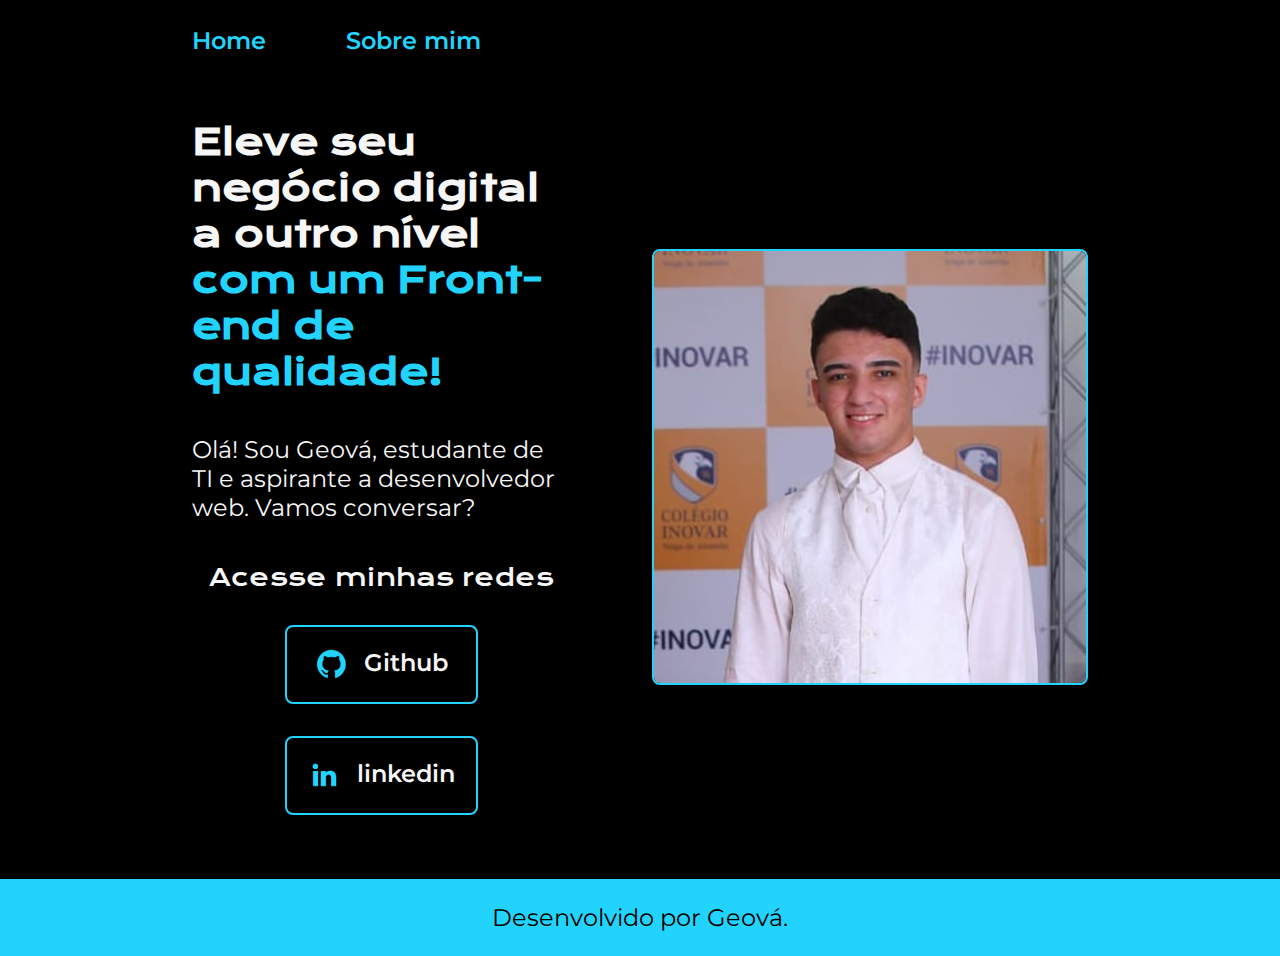
<file: index.html>
<!DOCTYPE html>
<html lang="pt-br">

<head>
    <meta charset="UTF-8">
    <meta http-equiv="X-UA-Compatible" content="IE=edge">
    <meta name="viewport" content="width=device-width, initial-scale=1.0">
    <title>Portifolio</title>
    <link rel="stylesheet" href="./styles/style.css">
</head>

<body>
    <header class="cabecalho">
        <nav class="cabecalho__menu">
            <a class="cabecalho__menu__link" href="index.html">Home</a>
            <a class="cabecalho__menu__link" href="about.html">Sobre mim</a>
        </nav>
    </header>
    <main class="apresentacao">
        <section class="apresentacao__conteudo">
            <h1 class="apresentacao__conteudo__titulo">Eleve seu negócio digital a outro nível<strong 
            class="titulo-destaque"> com um Front-end de qualidade!
            </strong></h1>
            <p class="apresentacao__conteudo__texto">Olá! Sou Geová, estudante de TI e aspirante a desenvolvedor web. Vamos
            conversar?</p>
            <div class="apresentacao__links">
                <h2 class="apresentacao__links__subtitulo">Acesse minhas redes</h2>
                <a class="apresentacao__links__navegacao" href="https://github.com/Geova20">
                    <img src="./assets/github.png">
                    Github
                </a>
                <a class="apresentacao__links__navegacao" href="https://www.linkedin.com/in/geová-junior-hermenegildo">
                    <img src="./assets/linkedin.png">
                    linkedin
                </a>
            </div>
        </section>
        <img class="apresentacao__imagem" src="./assets/Foto-geova.jpg" alt="Foto do Geová">
    </main>
    <footer class="rodape">
        <p>Desenvolvido por Geová.</p>
    </footer>
</body>

</html>
</file>
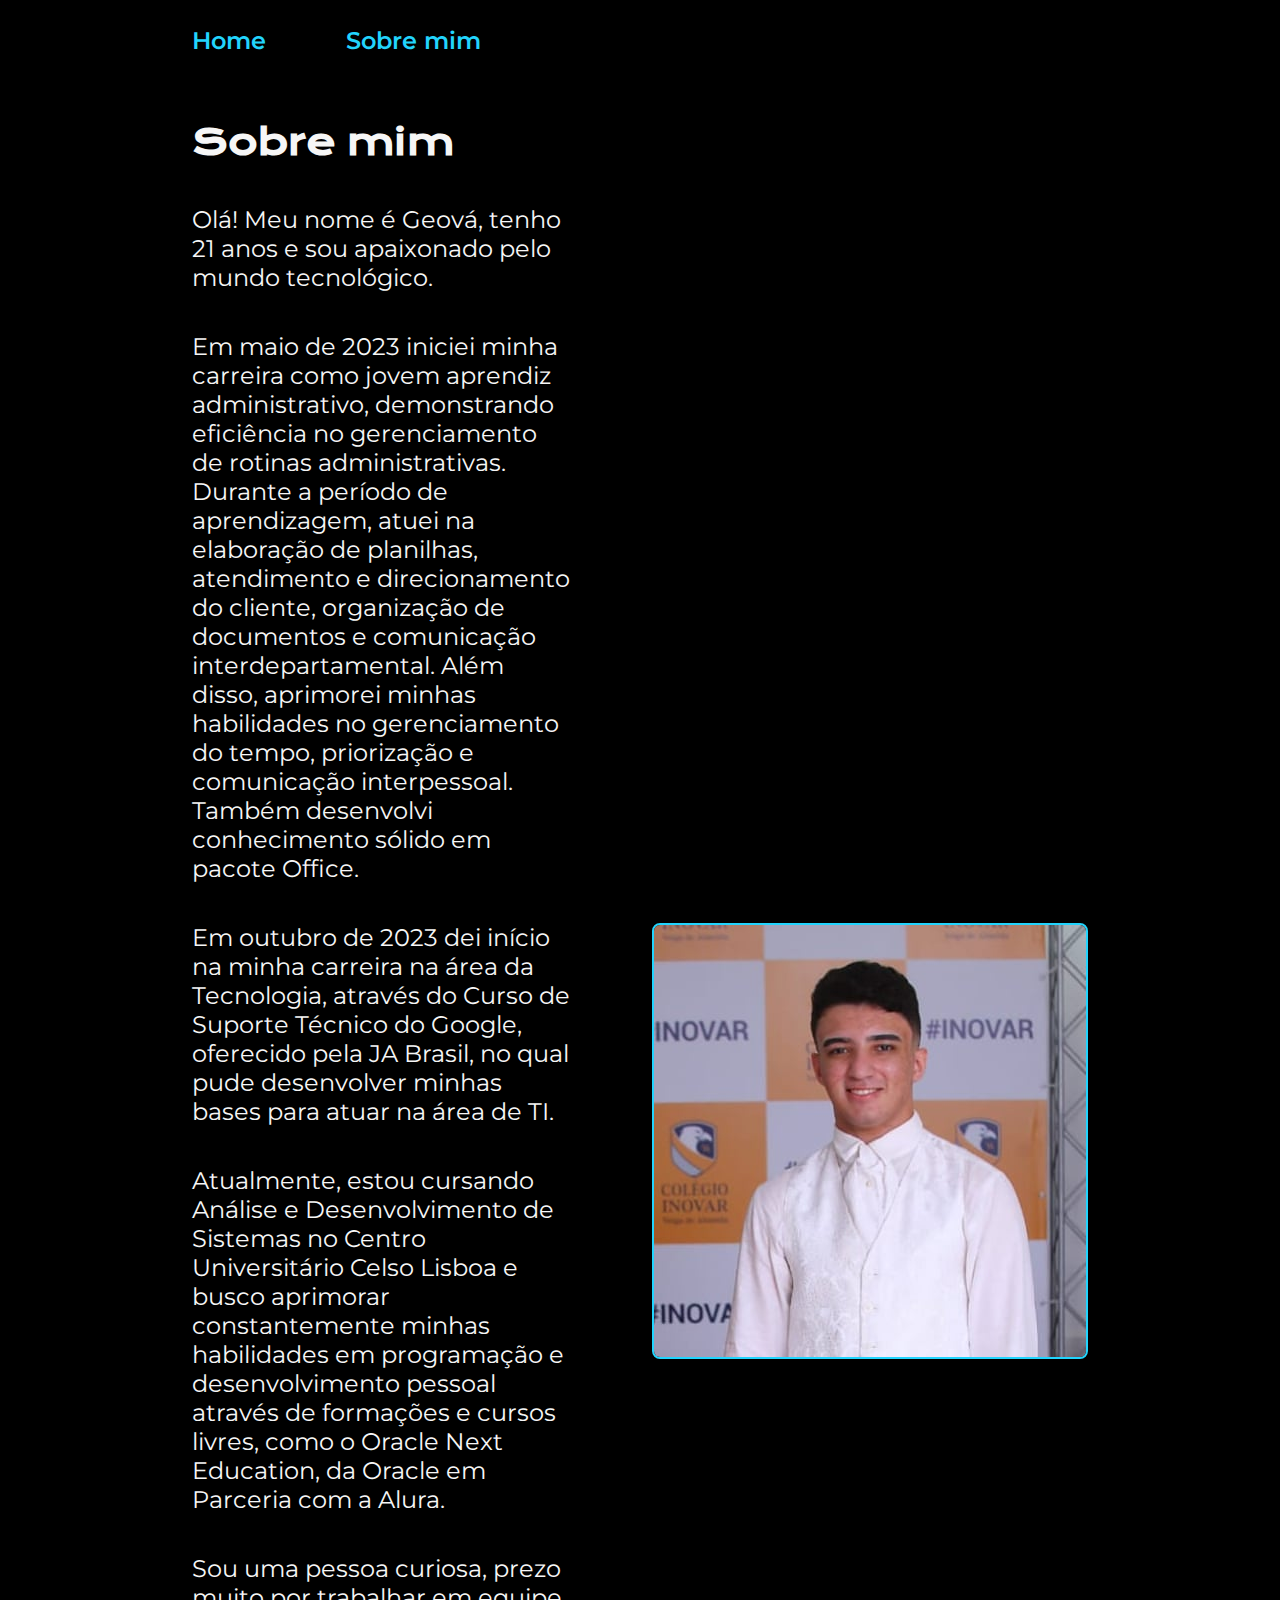
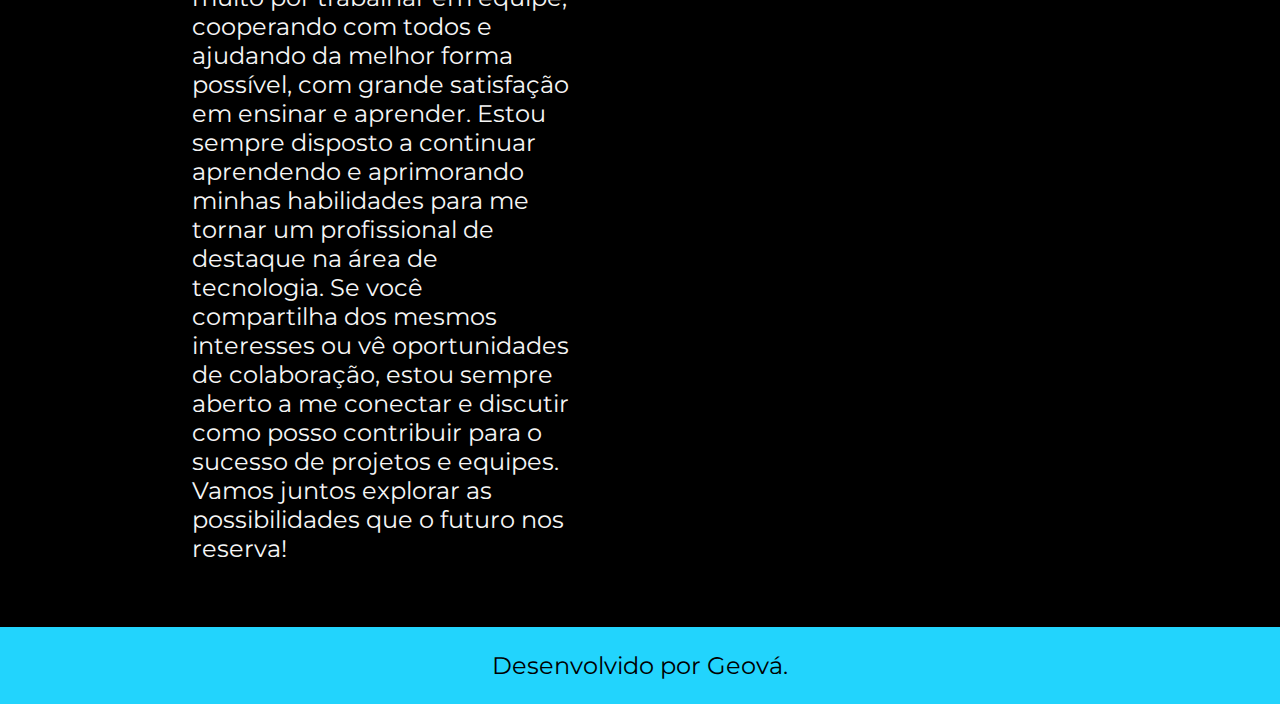
<file: about.html>
<!DOCTYPE html>
<html lang="pt-br">

<head>
    <meta charset="UTF-8">
    <meta http-equiv="X-UA-Compatible" content="IE=edge">
    <meta name="viewport" content="width=device-width, initial-scale=1.0">
    <title>Sobre mim</title>
    <link rel="stylesheet" href="./styles/style.css">
</head>

<body>
    <header class="cabecalho">
        <nav class="cabecalho__menu">
            <a class="cabecalho__menu__link" href="index.html">Home</a>
            <a class="cabecalho__menu__link" href="about.html">Sobre mim</a>
        </nav>
    </header>

    <main class="apresentacao">
        <section class="apresentacao__conteudo">
            <h1 class="apresentacao__conteudo__titulo">Sobre mim</h1>
            <p class="apresentacao__conteudo__texto">Olá! Meu nome é Geová, tenho 21 anos e sou apaixonado pelo mundo
                tecnológico.
            </p>
            <p class="apresentacao__conteudo__texto">Em maio de 2023 iniciei minha carreira como jovem aprendiz
                administrativo, demonstrando eficiência no gerenciamento de rotinas administrativas. Durante a período
                de aprendizagem, atuei na elaboração de planilhas, atendimento e direcionamento do cliente, organização
                de documentos e comunicação interdepartamental. Além disso, aprimorei minhas habilidades no
                gerenciamento do tempo, priorização e comunicação interpessoal.
                Também desenvolvi conhecimento sólido em pacote Office.</p>

            <p class="apresentacao__conteudo__texto">Em outubro de 2023 dei início na minha carreira na área da
                Tecnologia, através do Curso de Suporte Técnico do Google, oferecido pela JA Brasil, no qual pude
                desenvolver minhas bases para atuar na área de TI.</p>

            <p class="apresentacao__conteudo__texto">Atualmente, estou cursando Análise e Desenvolvimento de Sistemas no
                Centro Universitário Celso Lisboa e busco aprimorar constantemente minhas habilidades em programação e
                desenvolvimento pessoal através de formações e cursos livres, como o Oracle Next Education, da Oracle em
                Parceria com a Alura.</p>

            <p class="apresentacao__conteudo__texto">
                Sou uma pessoa curiosa, prezo muito por trabalhar em equipe, cooperando com todos e ajudando da melhor
                forma possível, com grande satisfação em ensinar e aprender. Estou sempre disposto a continuar
                aprendendo e aprimorando minhas habilidades para me tornar um profissional de destaque na área de
                tecnologia. Se você compartilha dos mesmos interesses ou vê oportunidades de colaboração, estou sempre
                aberto a me conectar e discutir como posso contribuir para o sucesso de projetos e equipes. Vamos juntos
                explorar as possibilidades que o futuro nos reserva!</p>
        </section>
        <img class="apresentacao__imagem" src="./assets/Foto-geova.jpg" alt="Foto do Geová">
    </main>

    <footer class="rodape">
        <p>Desenvolvido por Geová.</p>
    </footer>
</body>

</html>
</file>
<file: styles/style.css>
@import url('https://fonts.googleapis.com/css2?family=Krona+One&family=Montserrat:wght@400;600&display=swap');

:root {
    --cor-primaria: #000000;
    --cor-secundaria: #F6F6F6;
    --cor-terciaria: #22D4FD;
    --cor-hover: #272727;

    --fonte-primaria: 'Krona One', sans-serif;
    --fonte-secundaria: 'Montserrat', sans-serif;
}
*{
    margin: 0;
    padding: 0;
}

body{
    box-sizing: border-box;
    background-color: var(--cor-primaria);
    color: var(--cor-secundaria);
}

.cabecalho{
    padding: 2% 0% 0% 15%;
}
.cabecalho__menu{
    display: flex;
    gap: 80px;
}
.cabecalho__menu__link{
    font-family: var(--fonte-secundaria);
    font-size: 1.5rem;
    font-weight: 600;
    color: var(--cor-terciaria);
    text-decoration: none;
}
.apresentacao{
    padding: 5% 15%;
    display: flex;
    align-items: center;
    justify-content: space-between;
    gap: 82px;
}
.apresentacao__conteudo{
    width: 50%;
    display: flex;
    flex-direction: column;
    gap: 40px;
}

.apresentacao__conteudo__titulo{
    font-size: 2.25rem;
    font-family: var(--fonte-primaria);
}
.titulo-destaque{
    color: var(--cor-terciaria);
}
.apresentacao__conteudo__texto{
    font-size: 1.5rem;
    font-family: var(--fonte-secundaria);
}

.apresentacao__links{
    display: flex;
    flex-direction: column;
    justify-content: space-between;
    align-items: center;
    gap: 32px;
}
.apresentacao__links__subtitulo{
    font-family: var(--fonte-primaria);
    font-weight: 400;
    font-size: 1.5rem;
}
.apresentacao__links__navegacao{
    display: flex;
    justify-content: center;
    gap: 16px;
    border: 2px solid var(--cor-terciaria);
    width: 50%;
    text-align: center;
    border-radius: 8px;
    font-size: 1.5rem;
    font-weight: 600;
    padding: 21.5px 0;
    text-decoration: none;
    color: var(--cor-secundaria);
    font-family: var(--fonte-secundaria);
}
.apresentacao__links__navegacao:hover{
    background-color: var(--cor-hover);
}
.apresentacao__imagem{
    width: 50%;
    border: 2px solid var(--cor-terciaria);
    border-radius: 8px;
}
.rodape{
    color: var(--cor-primaria);
    background-color: var(--cor-terciaria);
    padding: 24px;
    text-align: center;
    font-family: var(--fonte-secundaria);
    font-size: 1.5rem;
    font-weight: 400;
}

@media (max-width: 1200px) {
    .cabecalho{
         padding: 10%;  
    }
    .cabecalho__menu{
        justify-content: center;
    }
    .apresentacao{
        flex-direction: column-reverse;
        padding: 5%;
    }
    .apresentacao__conteudo{
        width: auto;
    }
}
</file>
